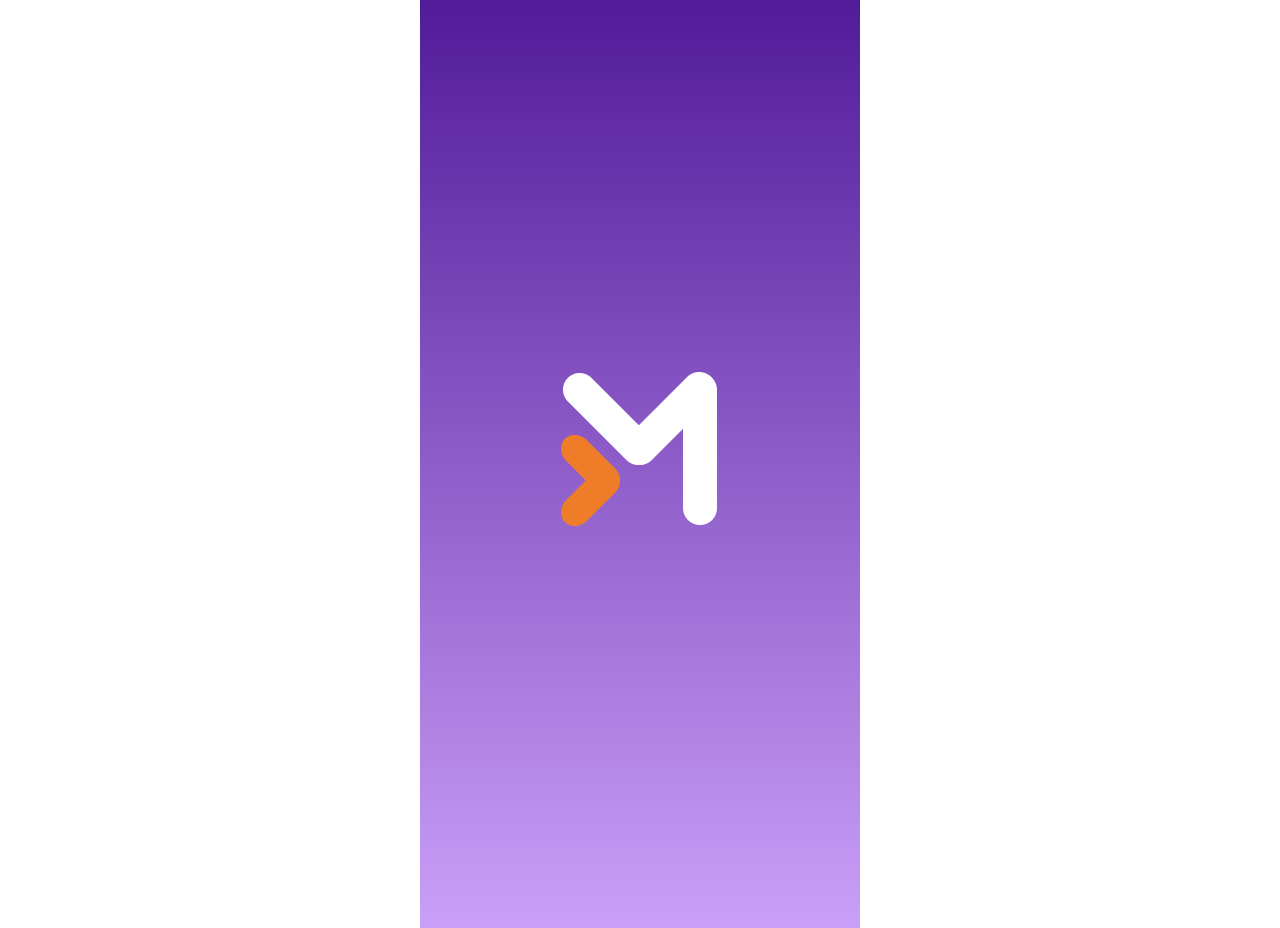
<file: index.html>
<!DOCTYPE html>
<html lang="en">

<head>
    <meta charset="UTF-8">
    <meta name="viewport" content="width=device-width, initial-scale=1.0">
    <link rel="stylesheet" href="LogoPagestyles.css">
    <title>Logo page</title>
</head>

<body>
    <div class="splash-screen">
        <!-- SVG Code for the logo -->
        <svg width="180" height="164" viewBox="0 0 180 164" fill="none" xmlns="http://www.w3.org/2000/svg"
            xmlns:xlink="http://www.w3.org/1999/xlink">
            <rect width="180" height="164" fill="url(#pattern0_1287_18)" />
            <defs>
                <pattern id="pattern0_1287_18" patternContentUnits="objectBoundingBox" width="1" height="1">
                    <use xlink:href="#image0_1287_18" transform="scale(0.00555556 0.00609756)" />
                </pattern>
                <image id="image0_1287_18" width="180" height="164"
                    xlink:href="[data-uri]" />
            </defs>
        </svg>

    </div>
    <script>
        // Set delay time in milliseconds (e.g., 3000ms = 3 seconds)
        const delayTime = 3000; // 3 seconds

        // Redirect to the next page after the delay
        setTimeout(function () {
            window.location.href = 'Welcome.html'; // Replace with your target page URL
        }, delayTime);
    </script>
</body>

</html>
</file>
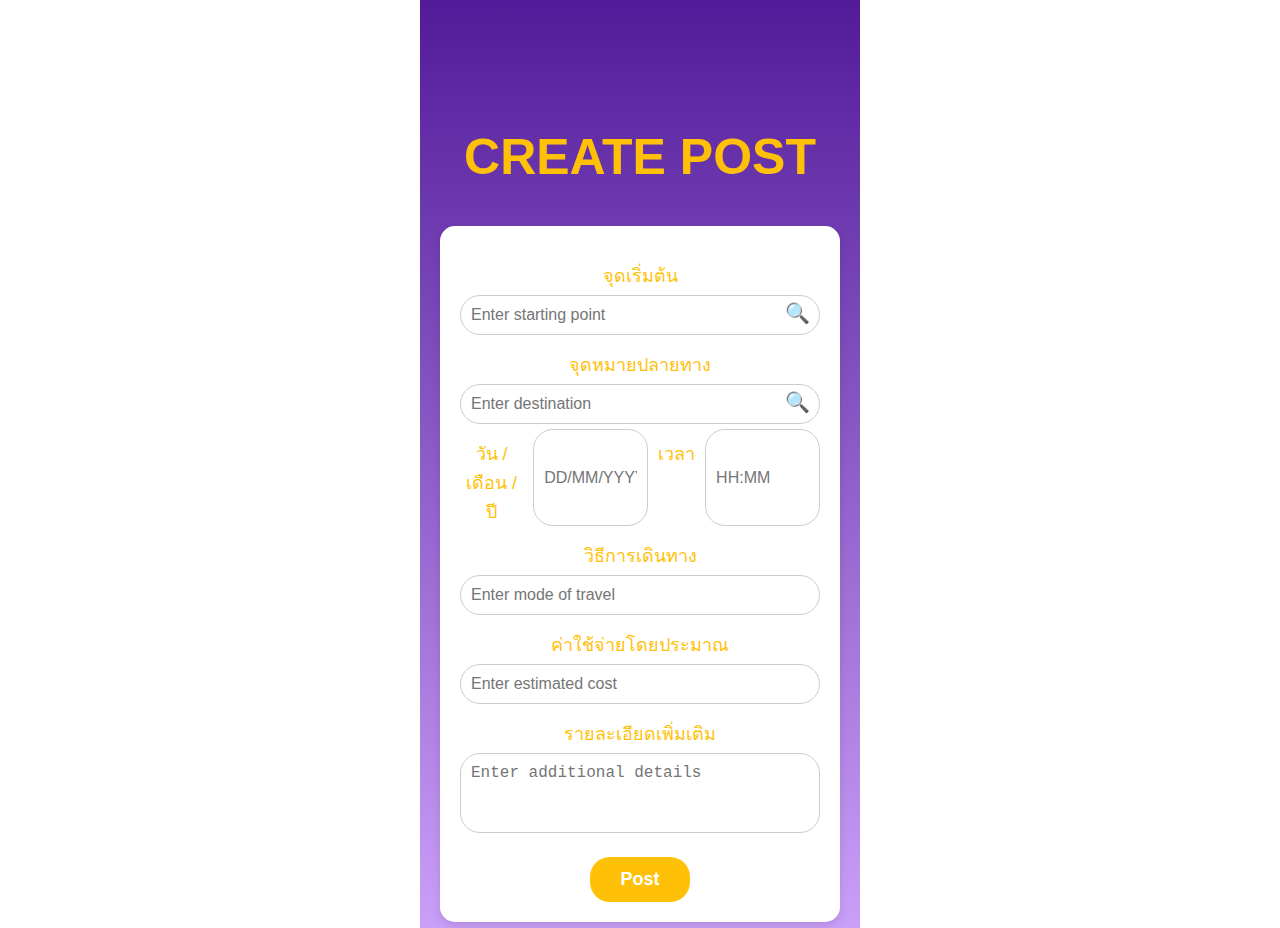
<file: JourneyCreation.html>
<!DOCTYPE html>
<html lang="en">

<head>
    <meta charset="UTF-8">
    <meta name="viewport" content="width=device-width, initial-scale=1.0">
    <title>Journey Creation</title>
    <link rel="stylesheet" href="JourneyCreation.css">
</head>

<body>
    <div class="splash-screen">
        <div class="container">
            <h1>CREATE POST</h1>
            <div class="form-container">
                <form>
                    <label>จุดเริ่มต้น</label>
                    <div class="input-group">
                        <input type="text" placeholder="Enter starting point">
                        <span class="icon">🔍</span>
                    </div>

                    <label>จุดหมายปลายทาง</label>
                    <div class="input-group">
                        <input type="text" placeholder="Enter destination">
                        <span class="icon">🔍</span>
                    </div>

                    <div class="date-time">
                        <label>วัน / เดือน / ปี</label>
                        <input type="text" placeholder="DD/MM/YYYY">
                        <label>เวลา</label>
                        <input type="text" placeholder="HH:MM">
                    </div>

                    <label>วิธีการเดินทาง</label>
                    <input type="text" placeholder="Enter mode of travel">

                    <label>ค่าใช้จ่ายโดยประมาณ</label>
                    <input type="text" placeholder="Enter estimated cost">

                    <label>รายละเอียดเพิ่มเติม</label>
                    <textarea placeholder="Enter additional details"></textarea>
                </form>
                <button onclick="window.location.href='message.html';">Post</button>
            </div>
        </div>
    </div>
</body>

</html>
</file>
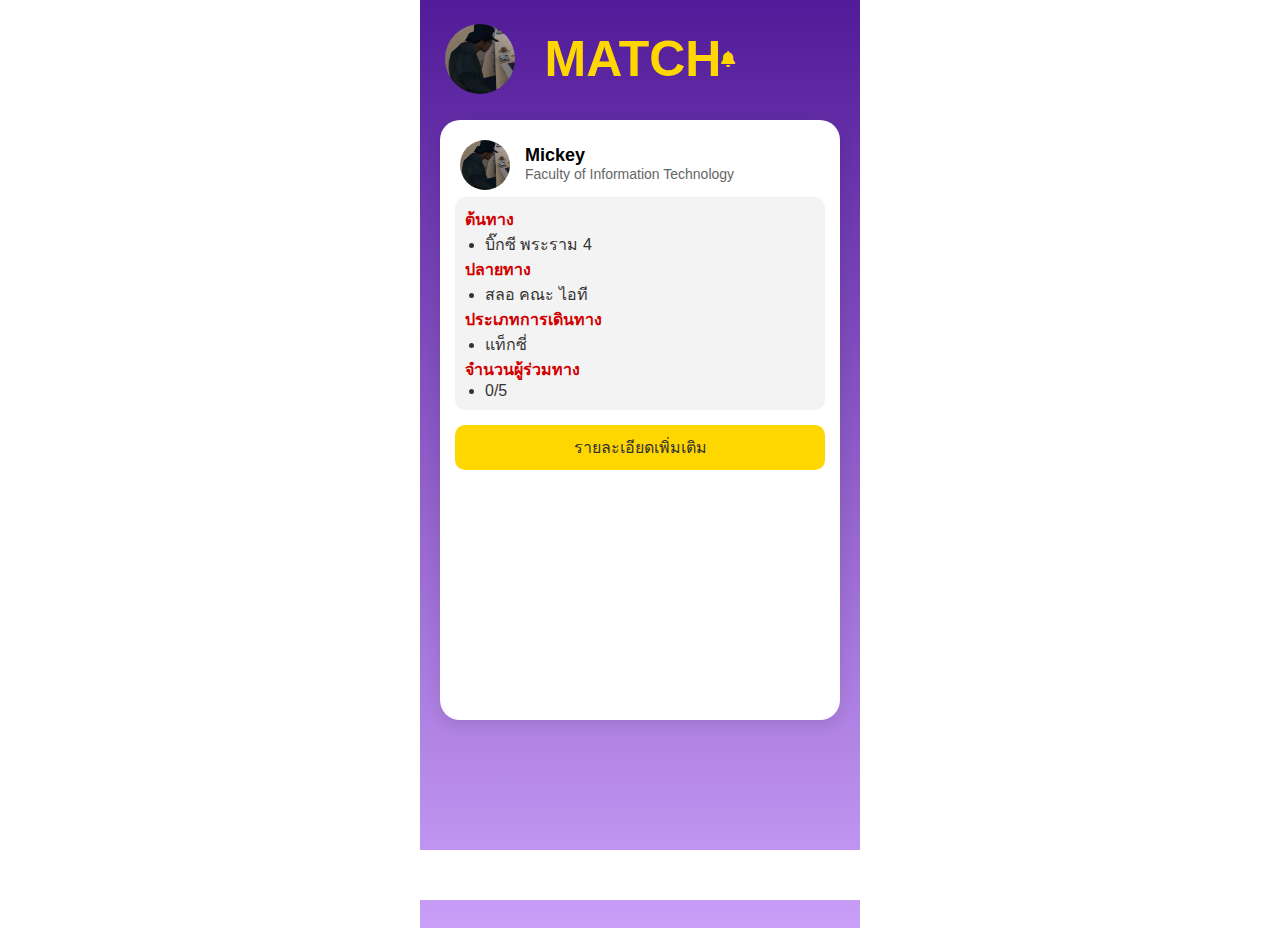
<file: JourneySelection.html>
<!DOCTYPE html>
<html lang="en">

<head>
    <meta charset="UTF-8">
    <meta name="viewport" content="width=device-width, initial-scale=1.0">
    <title>Journey Selection</title>
    <link rel="stylesheet" href="JourneySelection.css">
    <link rel="stylesheet" href="https://cdnjs.cloudflare.com/ajax/libs/font-awesome/6.0.0-beta3/css/all.min.css">
    <link rel="stylesheet" href="https://cdnjs.cloudflare.com/ajax/libs/font-awesome/6.6.0/css/all.min.css" integrity="sha512-Kc323vGBEqzTmouAECnVceyQqyqdsSiqLQISBL29aUW4U/M7pSPA/gEUZQqv1cwx4OnYxTxve5UMg5GT6L4JJg==" crossorigin="anonymous" referrerpolicy="no-referrer" /></head>
<body>
    <div class="splash-screen">
        <div class="header">
            <img class="profile-icon" src="qw.png" alt="Profile">
            <h1>MATCH</h1>
            <i class="fas fa-bell"></i>
        </div>
        <div class="match-card">
            <div class="profile-section">
                <img class="profile-pic" src="qw.png" alt="Mickey">
                <div class="info">
                    <div class="name">Mickey</div>
                    <div class="faculty">Faculty of Information Technology</div>
                </div>
            </div>
            <div class="details">
                <p><strong>ต้นทาง</strong></p>
                <ul>
                    <li>บิ๊กซี พระราม 4</li>
                </ul>
                <p><strong>ปลายทาง</strong></p>
                <ul>
                    <li>สลอ คณะ ไอที</li>
                </ul>
                <p><strong>ประเภทการเดินทาง</strong></p>
                <ul>
                    <li>แท็กซี่</li>
                </ul>
                <p><strong>จำนวนผู้ร่วมทาง</strong></p>
                <ul>
                    <li>0/5</li>
                </ul>
            </div>
            <button class="details-btn" onclick="window.location.href='JourneyDetail.html';" class="button fixed-bottom">รายละเอียดเพิ่มเติม</button>
        </div>
        <div class="footer">
            
        </div>
    </div>
</body>

</html>
</file>
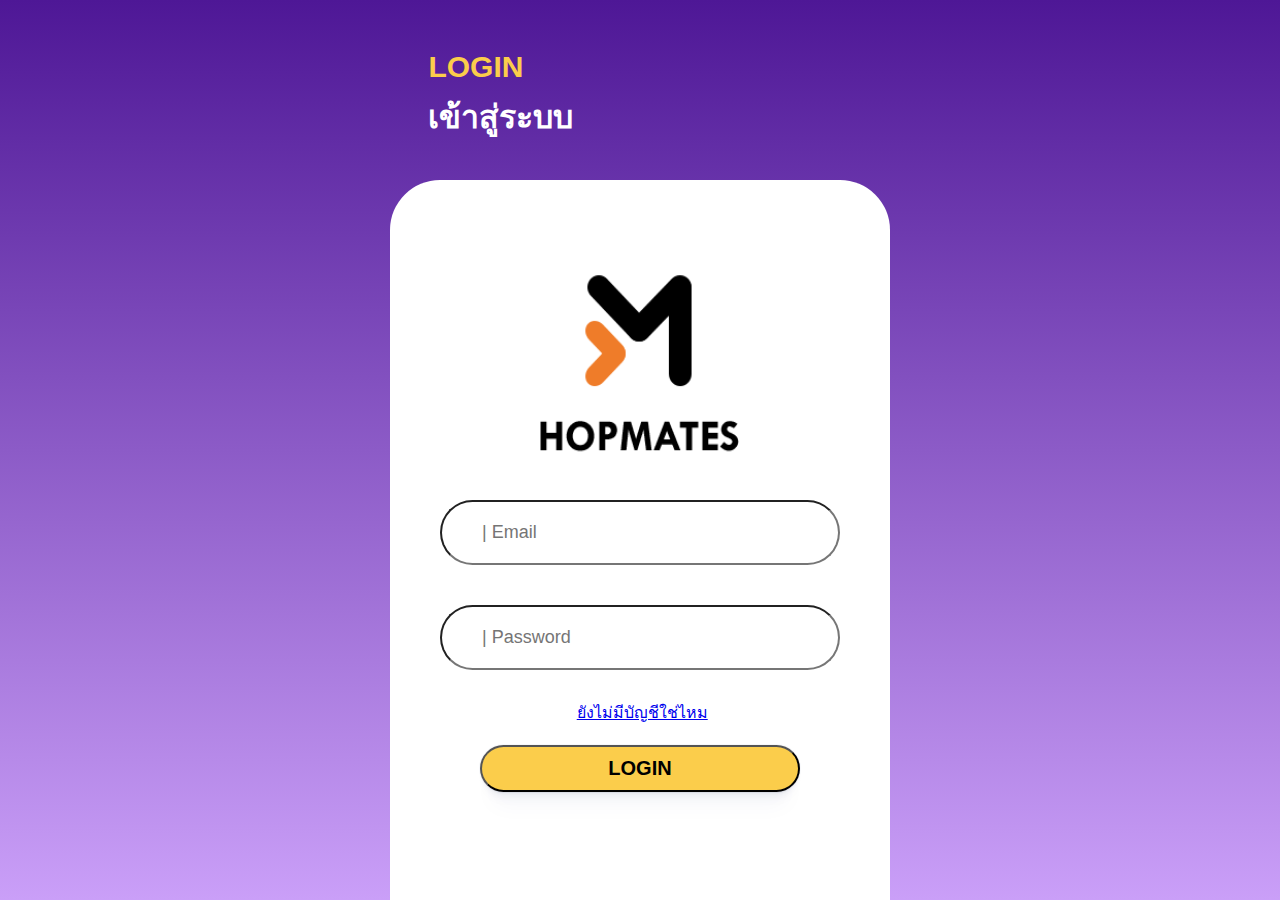
<file: login.html>
<!DOCTYPE html>
<html lang="en">
<head>
    <meta charset="UTF-8">
    <meta name="viewport" content="width=device-width, initial-scale=1.0">
    <title>Document</title>
    <link rel="stylesheet" href="login.css">
    <link rel="stylesheet" href="https://cdnjs.cloudflare.com/ajax/libs/font-awesome/6.6.0/css/all.min.css" integrity="sha512-Kc323vGBEqzTmouAECnVceyQqyqdsSiqLQISBL29aUW4U/M7pSPA/gEUZQqv1cwx4OnYxTxve5UMg5GT6L4JJg==" crossorigin="anonymous" referrerpolicy="no-referrer" />
</head>
<body>
    <div class="header">
        <h1 class="register">LOGIN</h1>
        <h1 class="head1">เข้าสู่ระบบ</h1>
    </div>
    <div class="container">
        <div class="image-control">
            <img src="logo2.png" alt="">
        </div>
        <form class="inline" id="loginForm">
            <div class="form-control">
                <i class="fa-regular fa-envelope"></i>
                <input type="email" class="input-filed" placeholder="| Email" id="email" required>
                <i class="fa-solid fa-key"></i>
                <input type="password" class="input-filed" placeholder="| Password" id="password" required>
            </div>
            <div class="toregister">
                &nbsp;<a href="register.html">ยังไม่มีบัญชีใช่ไหม</a>
            </div>
            <div class="button-control">
                <button type="submit">LOGIN</button>
            </div>
        </form>
    </div>
    <script>
        document.getElementById("loginForm").addEventListener('submit', function (e) {
            e.preventDefault();
            let email = document.getElementById("email").value;
            let password = document.getElementById("password").value;

            let user = localStorage.getItem(email);

            if (user) {
                let parsedUser = JSON.parse(user);
                
                if (parsedUser.password === password) {
                    // ถ้ารหัสผ่านตรงกัน
                    localStorage.setItem('user', JSON.stringify(parsedUser)); 
                    window.location.href = "scan.html";
                } else {
                    alert("Password incorrect. Please try again.");
                }
            } else {
                alert("User not found. Please check your email.");
            }
        });
    </script>
</body>
</html>
</file>
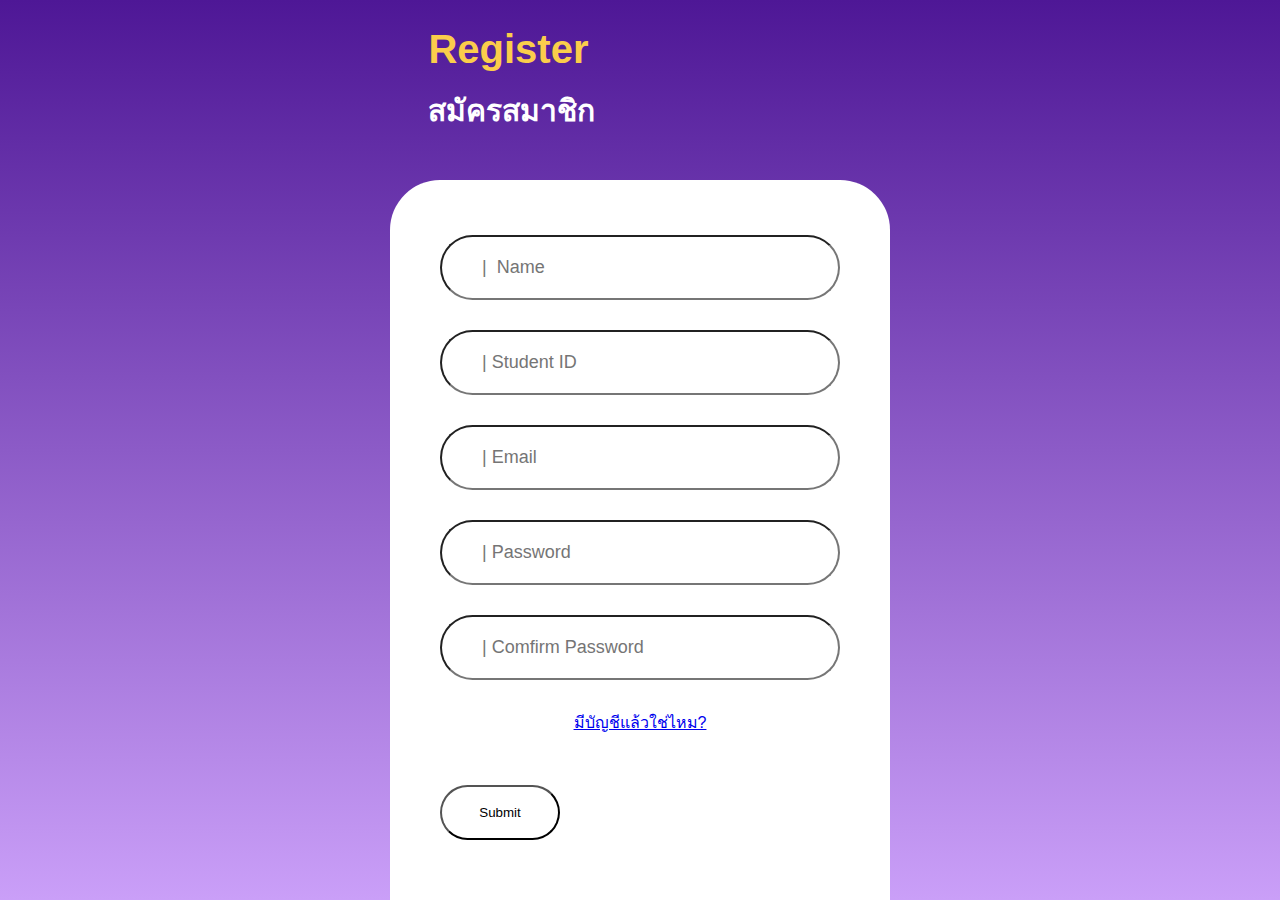
<file: register.html>
<!DOCTYPE html>
<html lang="en">
<head>
    <meta charset="UTF-8">
    <meta name="viewport" content="width=device-width, initial-scale=1.0">
    <title>Document</title>
    <link rel="stylesheet" href="register.css">
    <link rel="stylesheet" href="https://cdnjs.cloudflare.com/ajax/libs/font-awesome/6.6.0/css/all.min.css" integrity="sha512-Kc323vGBEqzTmouAECnVceyQqyqdsSiqLQISBL29aUW4U/M7pSPA/gEUZQqv1cwx4OnYxTxve5UMg5GT6L4JJg==" crossorigin="anonymous" referrerpolicy="no-referrer" />
</head>
<body>
    <div class="header">
        <h1 class="register">Register</h1>
        <h1 class="head1">สมัครสมาชิก</h1>
    </div>
    <div class="container">
        <form class="inline" id="registerForm">
            <div class="form-control">
                    <i class="fa-regular fa-user left"></i>
                    <input type="text" name="name" class="input-filed" placeholder="|  Name" id="username" required>
                    <i class="fa-regular fa-user left"></i>
                    <input type="text" name="studentid" class="input-filed" placeholder="| Student ID" id="studentid" required>
                    <i class="fa-regular fa-envelope left"></i>
                    <input type="email" name="email" class="input-filed" placeholder="| Email" id="email" required>
                <div class="form-group">
                    <i class="fa-solid fa-key"></i>
                    <i class="fa-regular fa-eye-slash icon1"></i>
                    <input type="password" name="password" class="input-filed passwordshow1" placeholder="| Password" id="password" required>
                </div>
                <div class="form-group">
                    <i class="fa-regular fa-eye-slash icon2"></i>
                    <i class="fa-solid fa-key"></i>
                    <input type="password" name="confirmPassword" class="input-filed passwordshow2" placeholder="| Comfirm Password" id="confirmPassword" required>
                </div>
            </div>
            <div class="nextpage">
                <a href="login.html" class="loginpage">มีบัญชีแล้วใช่ไหม?</a>
            </div>
            <button type="submit">Submit</button>
        </form>
    </div>
    <script>
        document.getElementById("registerForm")
        .addEventListener("submit",(e)=>{
            e.preventDefault();
            let name = document.getElementById("username").value;
            let studentid = document.getElementById("studentid").value;
            let email = document.getElementById("email").value;
            let password = document.getElementById("password").value;

            let confirmPassword = document.getElementById("confirmPassword").value;

            if(password !== confirmPassword){
                alert("Passwords do not match");
                return;
            }

            const user = {
                name:name,
                studentid:studentid,
                email:email,
                password:password
            }

            localStorage.setItem(email, JSON.stringify(user));
            alert("Regustration successful! Please login.");
            window.location.href = "login.html"
        })
    </script>
    <script src="showPassword.js"></script>
</body>
</html>
</file>
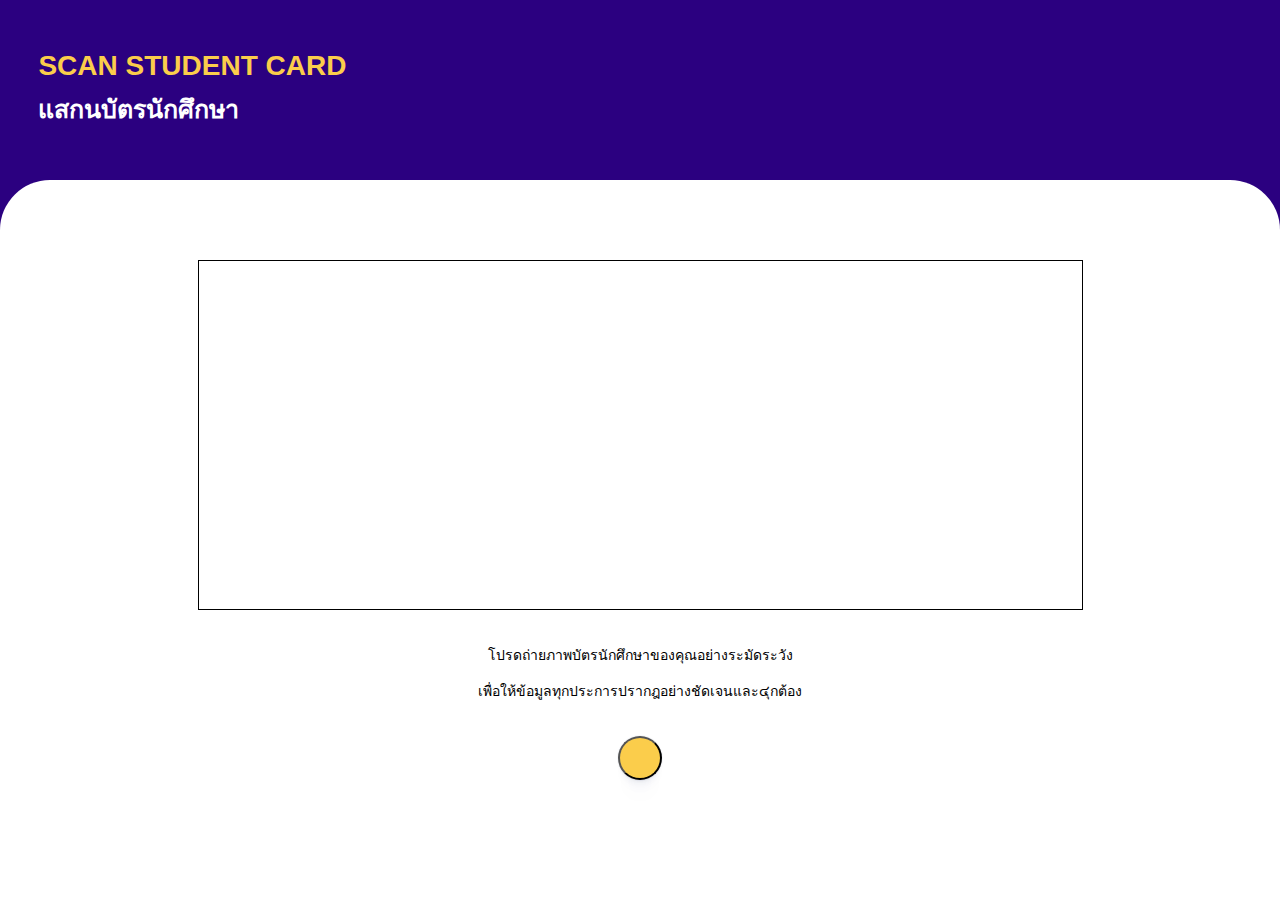
<file: scan.html>
<!DOCTYPE html>
<html lang="en">
<head>
    <meta charset="UTF-8">
    <meta name="viewport" content="width=device-width, initial-scale=1.0">
    <title>Document</title>
    <link rel="stylesheet" href="scan.css">
    <link rel="stylesheet" href="https://cdnjs.cloudflare.com/ajax/libs/font-awesome/6.6.0/css/all.min.css" integrity="sha512-Kc323vGBEqzTmouAECnVceyQqyqdsSiqLQISBL29aUW4U/M7pSPA/gEUZQqv1cwx4OnYxTxve5UMg5GT6L4JJg==" crossorigin="anonymous" referrerpolicy="no-referrer" />
</head>
<body>
    <h1 class="scan-header">SCAN STUDENT CARD</h1>
    <h1 class="head1">แสกนบัตรนักศึกษา</h1>
    <div class="container">
        <div class="scan-area"></div>
        <div class="content">
            <p>โปรดถ่ายภาพบัตรนักศึกษาของคุณอย่างระมัดระวัง</p>
            <p>เพื่อให้ข้อมูลทุกประการปรากฎอย่างชัดเจนและ๔ุกต้อง</p>
        </div>
        <div class="button-control">
            <button onclick="window.location.href='profile.html';" class="fa-solid fa-magnifying-glass"></button>
        </div>
    </div>
</body>
</html>
</file>
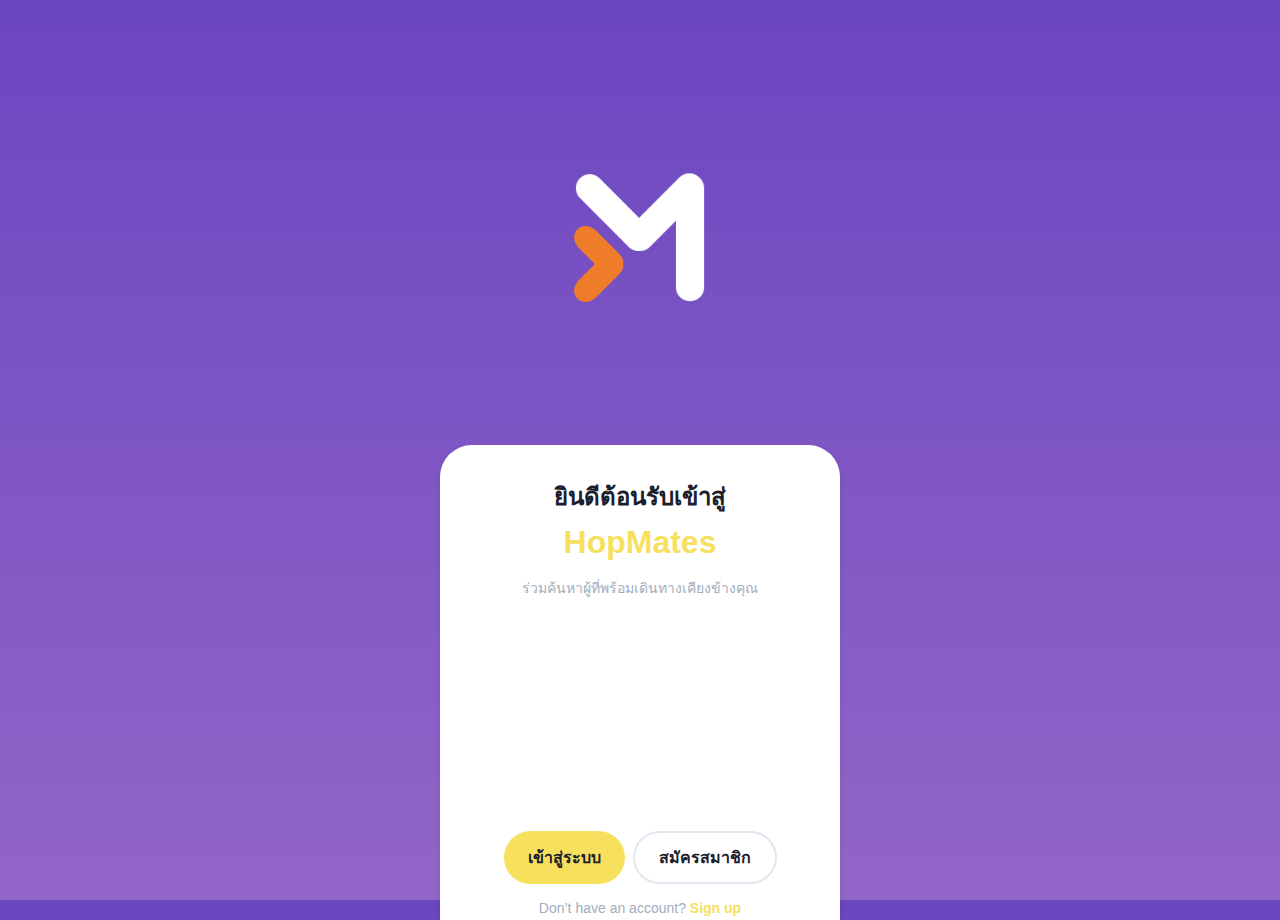
<file: Welcome.html>
<!DOCTYPE html>
<html lang="en">
<head>
  <meta charset="UTF-8">
  <meta name="viewport" content="width=device-width, initial-scale=1.0">
  <title>HopMates</title>
  <link rel="stylesheet" href="Welcome.css">
</head>
<body>
  <div class="container">
    <!-- Logo -->
    <div class="logo">
      <img src="logo.png" alt="HopMates Logo">
    </div>

    <!-- Content Box -->
    <div class="content-box">
      <h1 class="welcome-title">ยินดีต้อนรับเข้าสู่</h1>
      <h2 class="brand-title">HopMates</h2>
      <p class="description">ร่วมค้นหาผู้ที่พร้อมเดินทางเคียงข้างคุณ</p>

      <!-- Buttons -->
      <div class="button-container"><button onclick="window.location.href='Login.html';"
        class="button login-button">เข้าสู่ระบบ</button>
    <button onclick="window.location.href='register.html';"
        class="button signup-button">สมัครสมาชิก</button>

      </div>

      <!-- Footer Text -->
      <p class="footer-text">
        Don’t have an account? <a href="register.html" class="signup-link">Sign up</a>
      </p>
    </div>
  </div>
</body>
</html>
</file>
<file: LogoPagestyles.css>
* {
  margin: 0;
  padding: 0;
  box-sizing: border-box;
}

body,
html {
  height: 100%;
  display: flex;
  justify-content: center;
  align-items: center;
  font-family: Arial, sans-serif;
}

.splash-screen {
  width: 440px;
  height: 956px;
  background: linear-gradient(to bottom, #4e1796, #ca9ff8);
  margin: 0;
  display: flex;
  justify-content: center;
  align-items: center;
}

/* Styles specifically for screens smaller than 480px */
@media (max-width: 480px) {
  .splash-screen {
    background: linear-gradient(to bottom, #6f2fc4, #b681ee);
    margin: 0;
    width: 100vw;
    height: 100vh;
  }
}
</file>
<file: JourneySelection.css>
* {
    margin: 0;
    padding: 0;
    box-sizing: border-box;
}

body,
html {
    height: 100%;
    display: flex;
    justify-content: center;
    align-items: center;
    font-family: Arial, sans-serif;
}

.splash-screen {
    width: 440px;
    height: 956px;
    background: linear-gradient(to bottom, #4e1796, #ca9ff8);
    margin: 0;
    display: flex;
    justify-content: center;
}

.match-card {
    position: absolute;
    top: 110px;
    width: 100%;
    height: 600px;
    max-width: 400px;
    background-color: #fff;
    border-radius: 20px;
    box-shadow: 0 5px 15px rgba(0, 0, 0, 0.1);
    padding: 15px;
    margin: 10px;
}

.header {
    display: flex;
    position: absolute;
    top: 30px;
    justify-content: space-between;
    align-items: center;
    color: #ffd700;
    margin-bottom: 15px;
}

.header h1 {
    font-size: 50px;
    margin: 0;
}

.profile-section {
    display: flex;
    align-items: center;
    margin-bottom: 15px;
}

.profile-icon {
    position: absolute;
    right: 220px;
    width: 70px;
    height: 70px;
    border-radius: 50%;
    object-fit: cover;
}

.profile-pic {
    position: absolute;
    top: 20px;
    right: 330px;
    width: 50px;
    height: 50px;
    border-radius: 50%;
    object-fit: cover;
}

.info {
    margin-top: 10px;
    margin-left: 70px;
}

.info .name {
    font-size: 18px;
    font-weight: bold;
}

.info .faculty {
    font-size: 14px;
    color: #666;
}

.details {
    background-color: #f3f3f3;
    border-radius: 10px;
    padding: 10px;
    margin-bottom: 15px;
}

.details p {
    margin: 0;
    color: #d10000;
    font-weight: bold;
}

.details ul {
    list-style-type: disc;
    margin-left: 20px;
    color: #333;
    padding: 0;
}

.details-btn {
    width: 100%;
    background-color: #ffd700;
    border: none;
    border-radius: 10px;
    padding: 10px;
    color: #333;
    font-size: 16px;
    cursor: pointer;
    text-align: center;
}
.footer{
    height: 50px;
    width: 440px;
    background-color: #ffffff;
    position: fixed;
    bottom: 0px;


}
</file>
<file: login.css>
*{
    box-sizing: border-box;
}

body{
    background: linear-gradient(to bottom, #4e1796, #ca9ff8);
    height:100vh;
    overflow-y: hidden;
    display: flex;
    justify-content: center;
    max-height:100vh;
    padding:0;
    margin: 0;
    font-family: Arial, Helvetica, sans-serif;
}

.image-control{
    width:100%;
    display: flex;
    justify-content: center;
    margin-bottom:40px;
}

img{
    width:200px;
    height:200px;
}

.container{
    margin: 0 auto;
    position: fixed;
    bottom: 0;
    background-color: white;
    height:80%;
    width:100%;
    max-width: 500px;
    border-top-left-radius:50px;
    border-top-right-radius:50px;
    padding:0 50px;
    padding-top:80px;

    .inline{
        max-width:400px;
        margin: 0 auto;
    }

    .input-filed{
        width: 100%;
        padding:20px;
        margin-bottom:40px;
        padding-left: 40px;
        border-radius: 40px;
        font-size:18px;
    }

    .input-filed:last-child{
        margin-bottom:30px;
    }

    .form-control i{
        position: absolute;
        font-size:16px;
        padding: 20px;
        margin-top: 3px;
        min-width:40px;
    }
}

.toregister{
    width:100%;
    display: flex;
    justify-content: center;
}

.header{
    width:500px;
}

.register{
    color: #FBCD4B;
    font-size:30px;
    margin-left:2.4rem;
    margin-top:50px;
    margin-bottom: -5px;
}
.head1{
    color: white;
    font-size:2rem;
    margin-left:2.4rem;
    margin-top:12px;
    font-family: Arial, Helvetica, sans-serif;
}

.button-control{
    width:100%;
    display: flex;
}
button{
    display: inline-block;
    padding:10px;
    margin: 0 auto;
    width:80%;
    border-radius:30px;
    font-size:20px;
    font-weight: 600;
    background-color: #FBCD4B;cursor: pointer;
    transition: all 0.9s linear;
    margin-top:20px;
    box-shadow: rgba(14, 63, 126, 0.04) 0px 0px 0px 1px, rgba(42, 51, 69, 0.04) 0px 1px 1px -0.5px, rgba(42, 51, 70, 0.04) 0px 3px 3px -1.5px, rgba(42, 51, 70, 0.04) 0px 6px 6px -3px, rgba(14, 63, 126, 0.04) 0px 12px 12px -6px, rgba(14, 63, 126, 0.04) 0px 24px 24px -12px;
}

button:hover{
    background-color: #FBCD4B;
}
</file>
<file: register.css>
*{
    box-sizing: border-box;
}

body{
    background: linear-gradient(to bottom, #4e1796, #ca9ff8);
    height: 100vh;
    max-height:100vh;
    overflow-y: hidden;
    padding:0;
    margin: 0;
    font-family: Arial, Helvetica, sans-serif;
    display: flex;
    justify-content: center;
}

.container{
    position: fixed;
    bottom: 0;
    background-color: white;
    height:80%;
    max-width: 500px;
    width:100%;
    border-top-left-radius:50px;
    border-top-right-radius:50px;
    padding:0 40px;
    padding-top:55px;

    .inline{
        max-width:400px;
        margin: 0 auto;
    }

    .input-filed{
        width: 100%;
        padding:20px;
        margin-bottom:30px;
        padding-left: 40px;
        border-radius: 40px;
        outline: none;
        font-size:18px;
    }

    .form-control .fa-regular, .fa-solid{
        position: absolute;
        font-size:16px;
        padding: 20px;
        margin-top: 3px;
    }
}

.form-group{
    position: relative;

    .left{
        position: absolute;
        left: 0;
        cursor: pointer;
        padding: 0;
    }

    .fa-regular{
        position: absolute;
        right: 0;
        cursor: pointer;
        padding: 0;
    }
}

.header{
    width:500px;
}

.register{
    color: #FBCD4B;
    font-size:40px;
    margin-left:2.4rem;
    margin-bottom: -5px;
}
.head1{
    color: white;
    font-size:30px;
    margin-left:2.4rem;
}

button{
    display: inline-block;
    padding:18px;
    width:120px;
    border-radius:30px;
    background-color: transparent;
    cursor: pointer;
    margin-top:50px;
    transition: all 0.9s linear;
}

button:hover{
    background-color: #FBCD4B;
}

.nextpage{
    width:100%;
    display: flex;
    justify-content: center;
}
</file>
<file: scan.css>
*{
    box-sizing: border-box;
}

body{
    background-color: hsl(260, 100%, 25%);
    max-height:100vh;
    padding:0;
    margin: 0;
    font-family: Arial, Helvetica, sans-serif;
}


.container{
    position: fixed;
    display: flex;
    flex-direction: column;
    align-items: center;
    bottom: 0;
    background-color: white;
    height:80%;
    width:100%;
    border-top-left-radius:50px;
    border-top-right-radius:50px;
    padding:0 50px;
    padding-top:80px;

    .scan-area{
        width:75%;
        height:350px;
        border:1px solid black;
        margin-bottom:20px;
    }

   
}

.scan-header{
    color: #FBCD4B;
    font-size:28px;
    margin-left:2.4rem;
    margin-top:50px;
    margin-bottom: -5px;
}
.head1{
    color: white;
    font-size:25px;
    margin-left:2.4rem;
    margin-top:12px;
}

.button-control{
    width:100%;
    display: flex;
}
button{
    display: inline-block;
    padding:20px;
    margin: 0 auto;
    border-radius:30px;
    font-size:20px;
    font-weight: 600;
    background-color: #FBCD4B;cursor: pointer;
    transition: all 0.9s linear;
    margin-top:20px;
    box-shadow: rgba(14, 63, 126, 0.04) 0px 0px 0px 1px, rgba(42, 51, 69, 0.04) 0px 1px 1px -0.5px, rgba(42, 51, 70, 0.04) 0px 3px 3px -1.5px, rgba(42, 51, 70, 0.04) 0px 6px 6px -3px, rgba(14, 63, 126, 0.04) 0px 12px 12px -6px, rgba(14, 63, 126, 0.04) 0px 24px 24px -12px;
}

button:hover{
    background-color: #FBCD4B;
}

.content{
    p{
        font-size:14px;
        text-align: center;
    }
}
</file>
<file: Welcome.css>
/* Base Styles */
* {
    margin: 0;
    padding: 0;
    box-sizing: border-box;
    font-family: 'Arial', sans-serif;
}

body {
    min-height: 100vh;
    background: linear-gradient(to bottom, #6B46C1, #9266C7);
    /* Purple gradient */
    display: flex;
    align-items: center;
    justify-content: center;
}

/* Container */
.container {
    display: flex;
    flex-direction: column;
    align-items: center;
    width: 100%;
}

/* Logo */
.logo img {
    width: 150px;
    margin-bottom: 1.5rem;
    position: relative;
    top: 40px;
}

/* Content Box */
.content-box {
    background-color: white;
    width: 100%;
    height: 475px;
    max-width: 400px;
    padding: 2rem 1.5rem;
    text-align: center;
    border-top-left-radius: 2rem;
    border-top-right-radius: 2rem;
    box-shadow: 0 4px 6px rgba(0, 0, 0, 0.1);
    position: relative;
    top: 150px;
}

.welcome-title {
    color: #1A202C;
    font-size: 1.5rem;
    font-weight: bold;
}

.brand-title {
    color: #F6E05E;
    font-size: 2rem;
    font-weight: bold;
    margin: 0.5rem 0 1rem;
}

.description {
    color: #A0AEC0;
    font-size: 0.875rem;
    margin-bottom: 2rem;
}

/* Buttons */
.button-container {
    display: flex;
    justify-content: center;
    margin-bottom: 1rem;
}

.button {
    font-size: 1rem;
    padding: 0.75rem 1.5rem;
    border-radius: 50px;
    border: none;
    cursor: pointer;
    transition: background-color 0.3s ease;
}

.login-button {
    background-color: #F6E05E;
    color: #1A202C;
    font-weight: bold;
    margin-right: 0.5rem;
    position: relative;
    top: 200px;

}

.login-button:hover {
    background-color: #D69E2E;
}

.signup-button {
    background-color: white;
    border: 2px solid #E2E8F0;
    color: #1A202C;
    font-weight: bold;
    position: relative;
    top: 200px;
}

.signup-button:hover {
    border-color: #A0AEC0;
}

/* Footer Text */
.footer-text {
    font-size: 0.875rem;
    color: #A0AEC0;
    position: relative;
    top: 200px;
}

.footer-text .signup-link {
    color: #F6E05E;
    text-decoration: none;
    font-weight: bold;
}

.footer-text .signup-link:hover {
    text-decoration: underline;
}
</file>
<file: JourneyCreation.css>
/* Global Reset */
* {
    margin: 0;
    padding: 0;
    box-sizing: border-box;
}

body,
html {
    height: 100%;
    display: flex;
    justify-content: center;
    align-items: center;
    font-family: Arial, sans-serif;
}

.splash-screen {
    width: 440px;
    height: 956px;
    background: linear-gradient(to bottom, #4e1796, #ca9ff8);
    margin: 0;
    display: flex;
    justify-content: center;
    align-items: center;
}

.container {
    width: 400px;
    text-align: center;
    margin-top: 150px;
}

h1 {
    font-size: 50px;
    color: #ffc107;
    margin-bottom: 40px;
}

.form-container {
    background: #fff;
    padding: 20px;
    border-radius: 15px;
    box-shadow: 0 4px 8px rgba(0, 0, 0, 0.1);
}

form label {
    display: block;
    font-size: 18px;
    color: #ffc107;
    margin-top: 15px;
}

.input-group {
    position: relative;
    display: flex;
    align-items: center;
}

.input-group input {
    width: 100%;
    padding: 10px 40px 10px 10px;
    font-size: 16px;
    border: 1px solid #ccc;
    border-radius: 20px;
    margin-top: 5px;
}

.icon {
    position: absolute;
    right: 10px;
    font-size: 20px;
    color: #aaa;
}

input[type="text"],
textarea {
    width: 100%;
    padding: 10px;
    font-size: 16px;
    border: 1px solid #ccc;
    border-radius: 20px;
    margin-top: 5px;
}

textarea {
    height: 80px;
    resize: none;
}

.date-time {
    display: flex;
    gap: 10px;
}

.date-time input {
    width: calc(50% - 5px);
}

button {
    width: 100px;
    padding: 12px;
    margin-top: 20px;
    font-size: 18px;
    font-weight: bold;
    color: #fff;
    background-color: #ffc107;
    border: none;
    border-radius: 20px;
    cursor: pointer;
}

button:hover {
    background-color: #e0a800;
}
</file>
